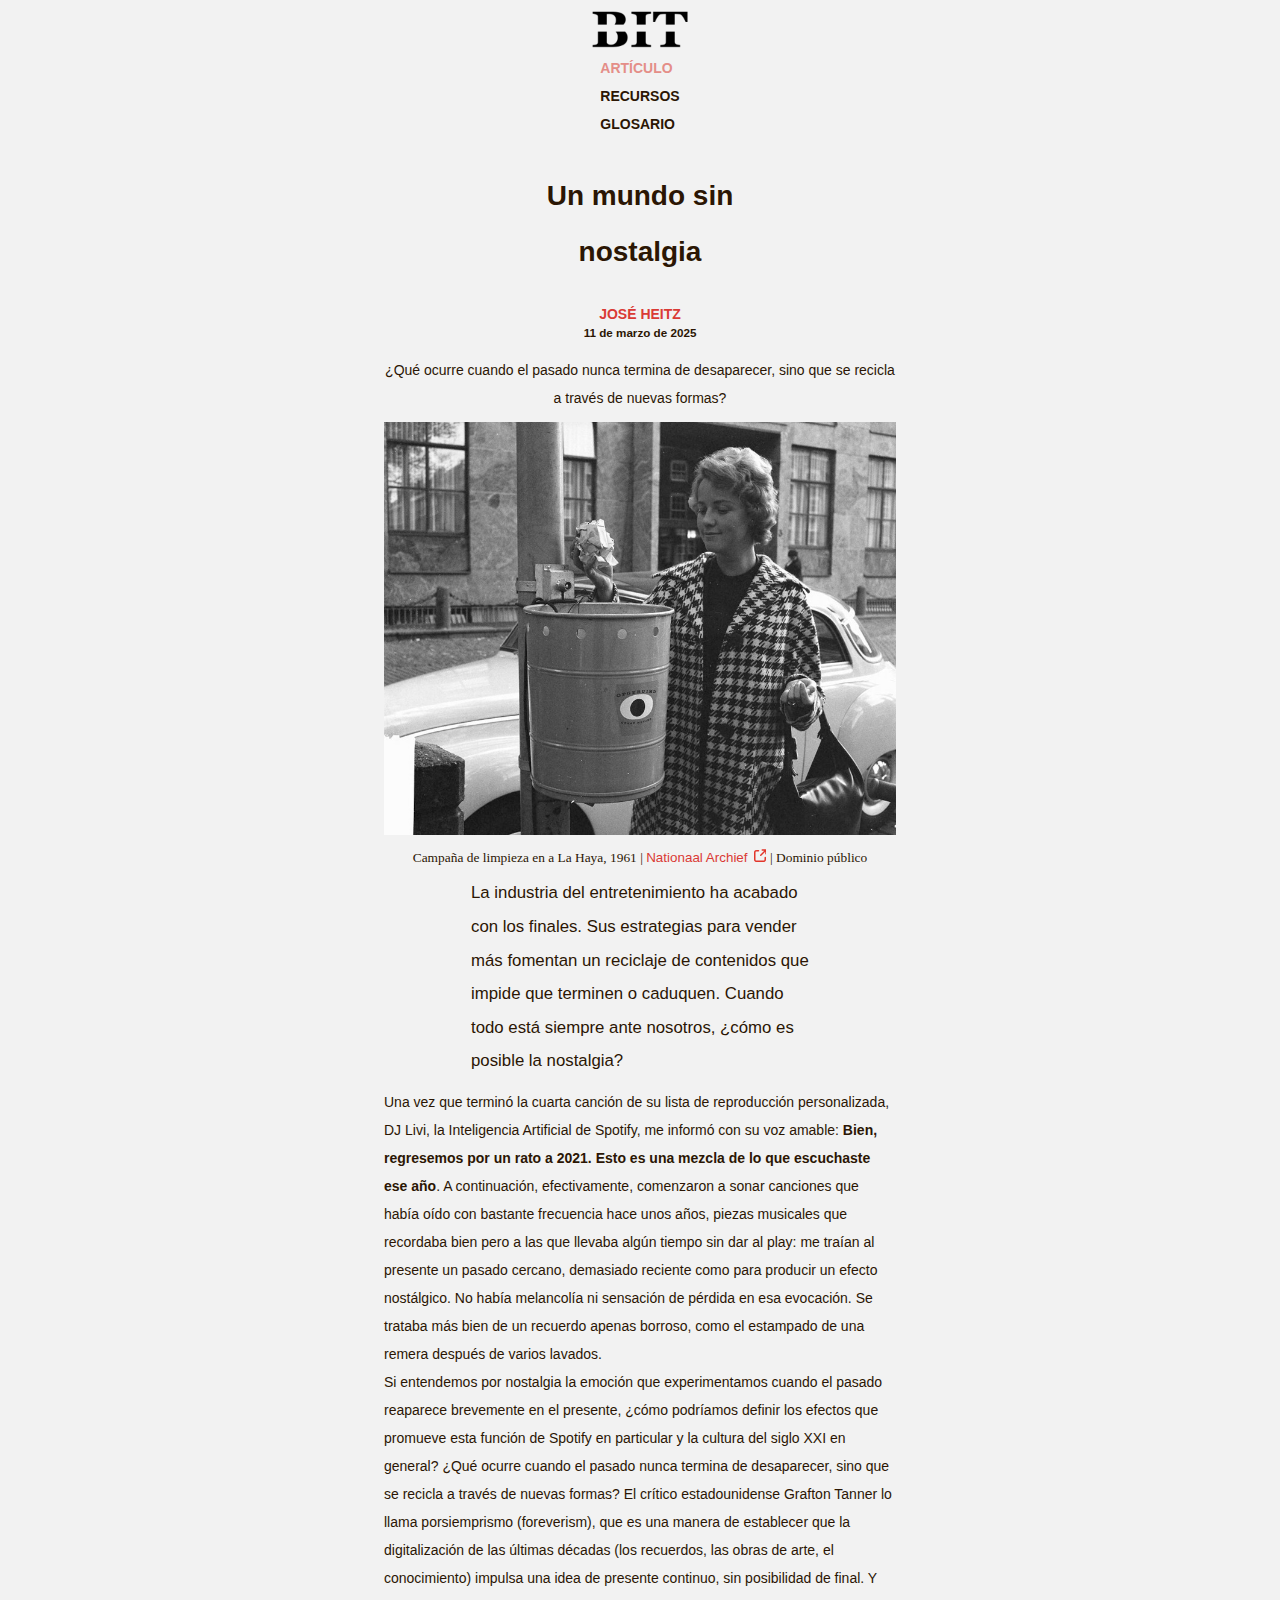
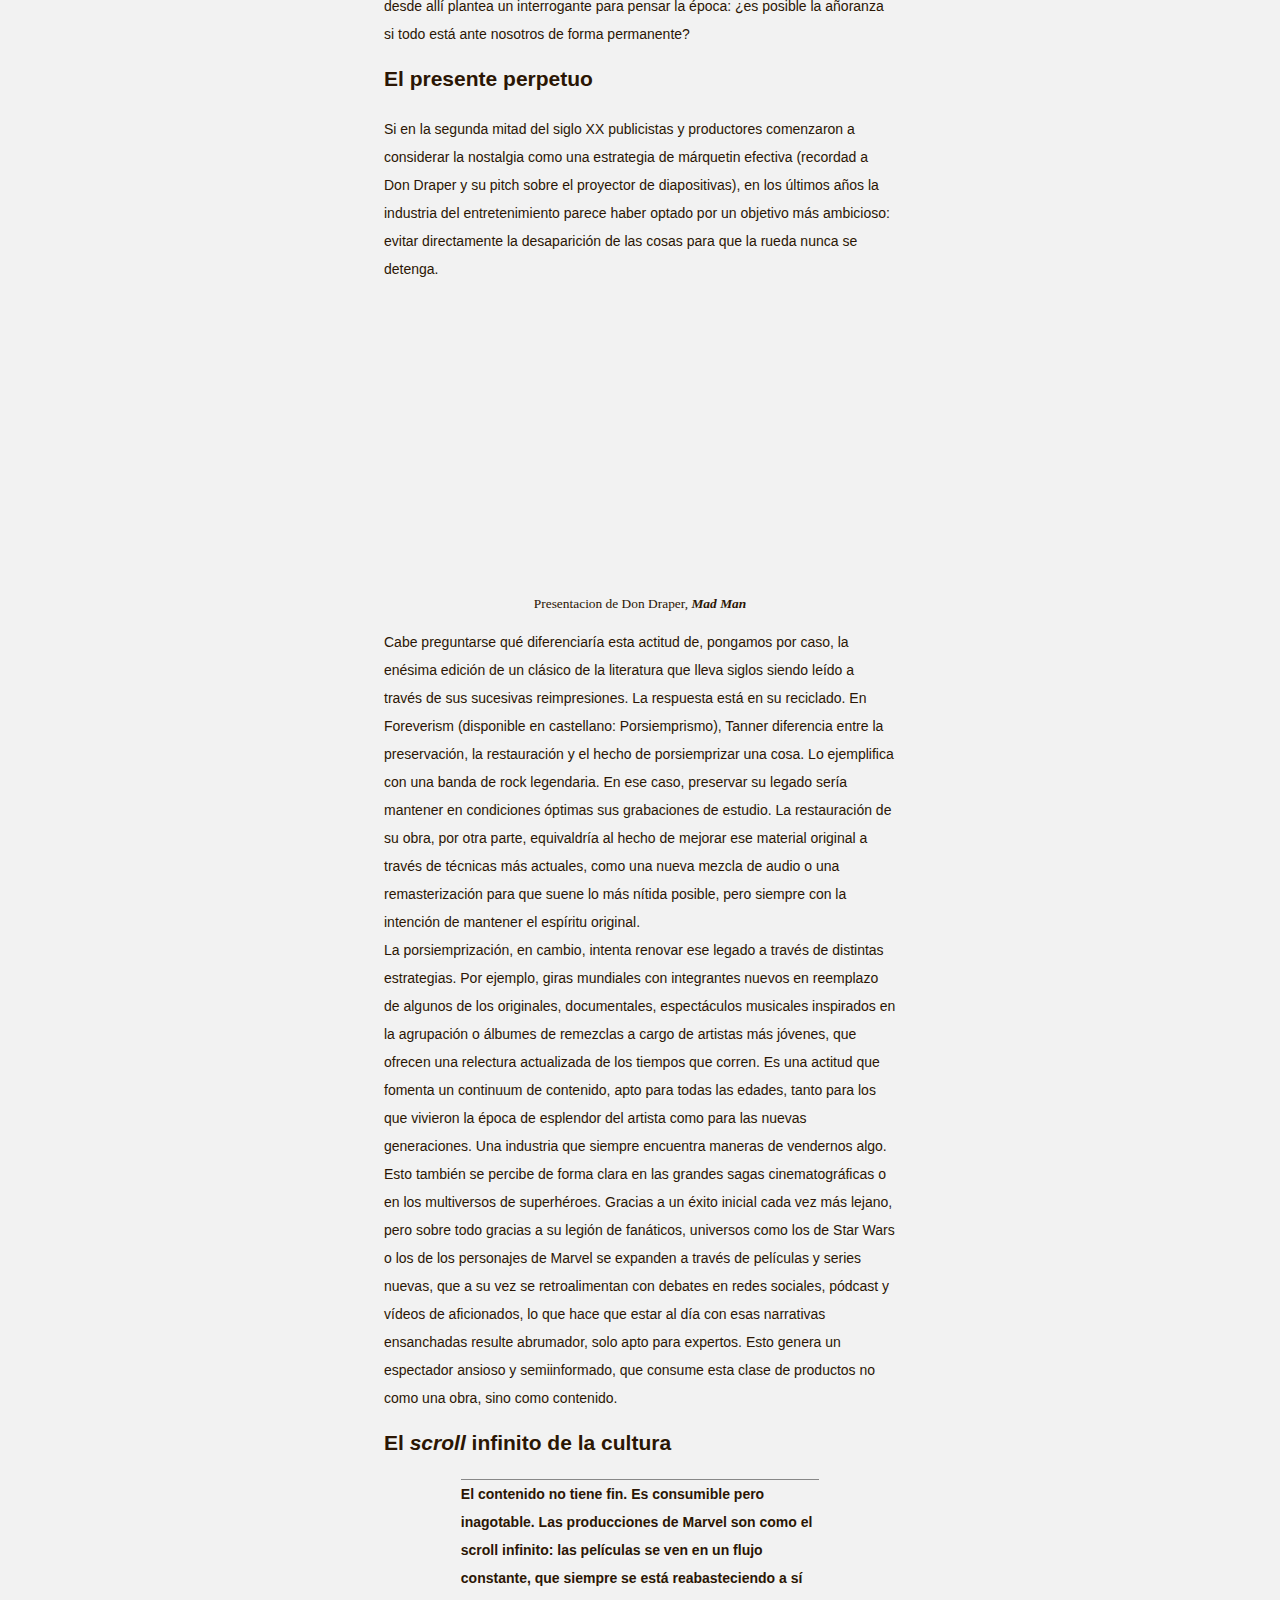
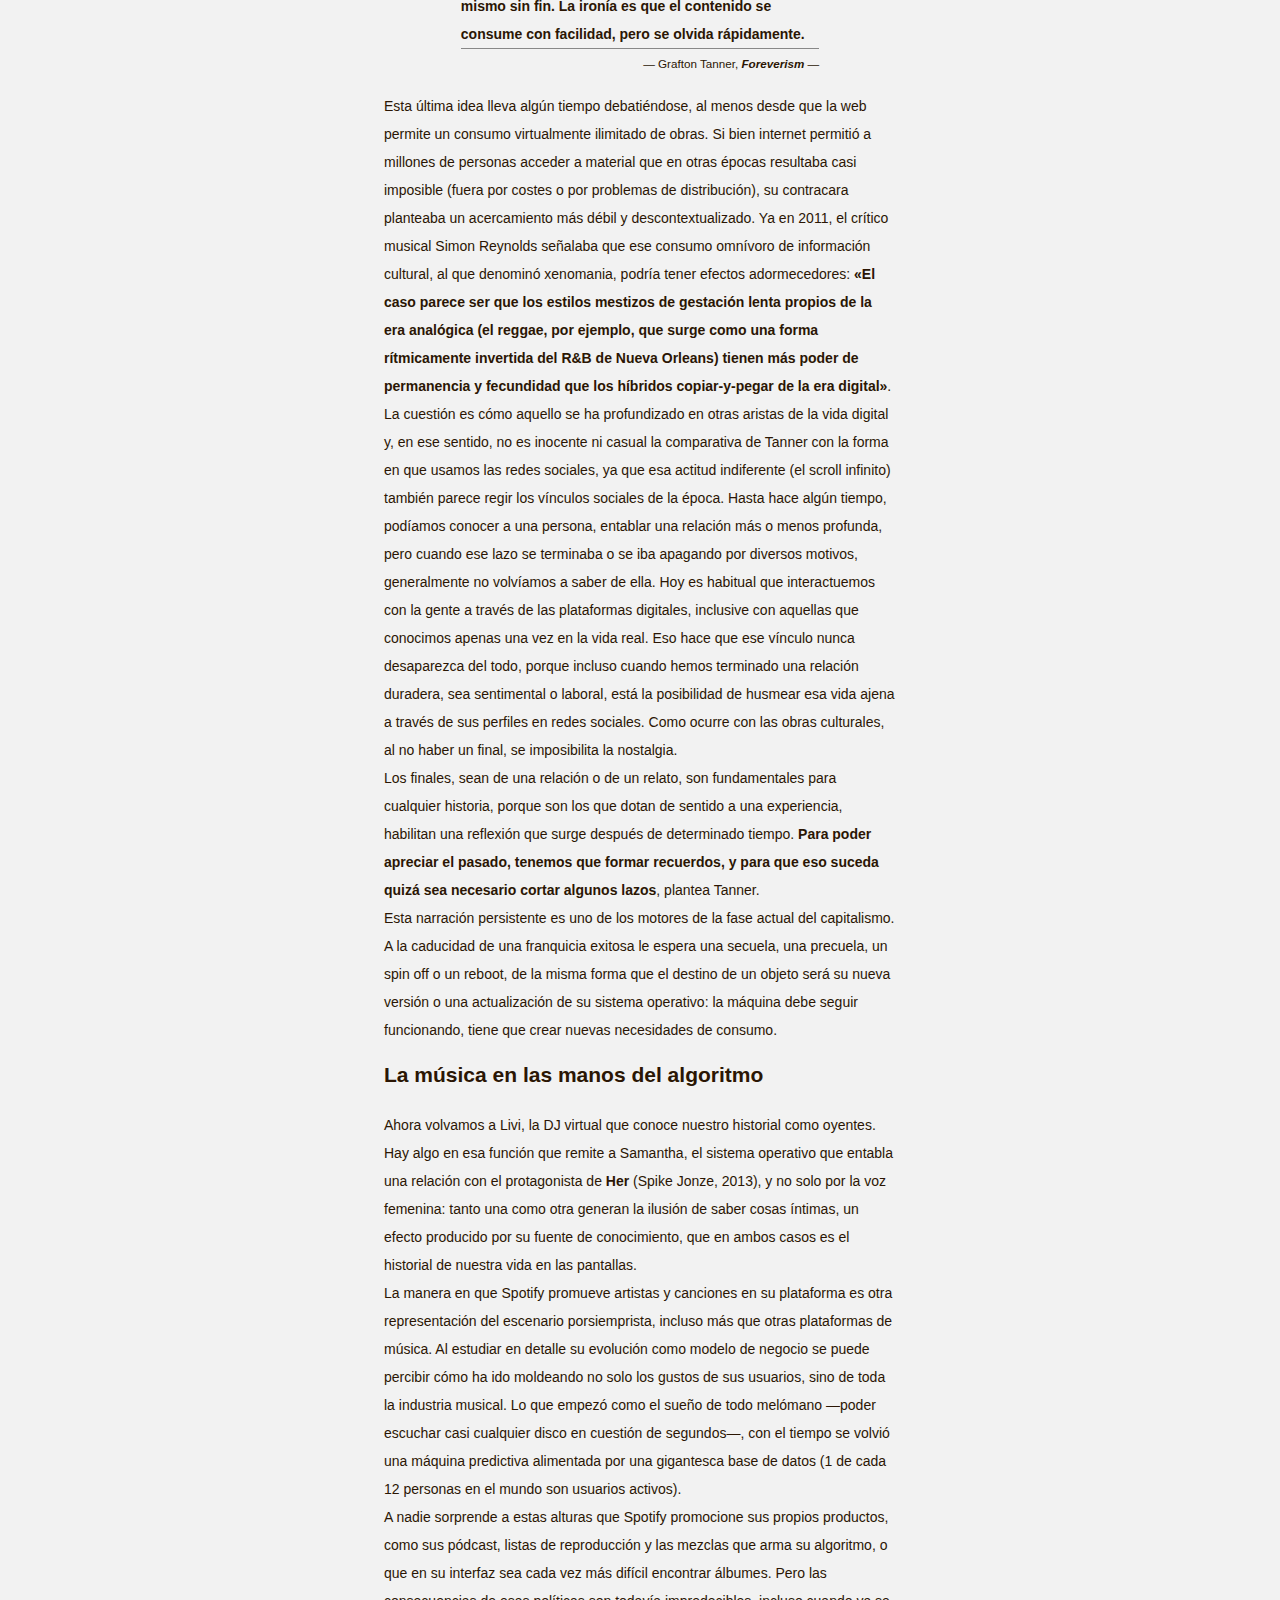
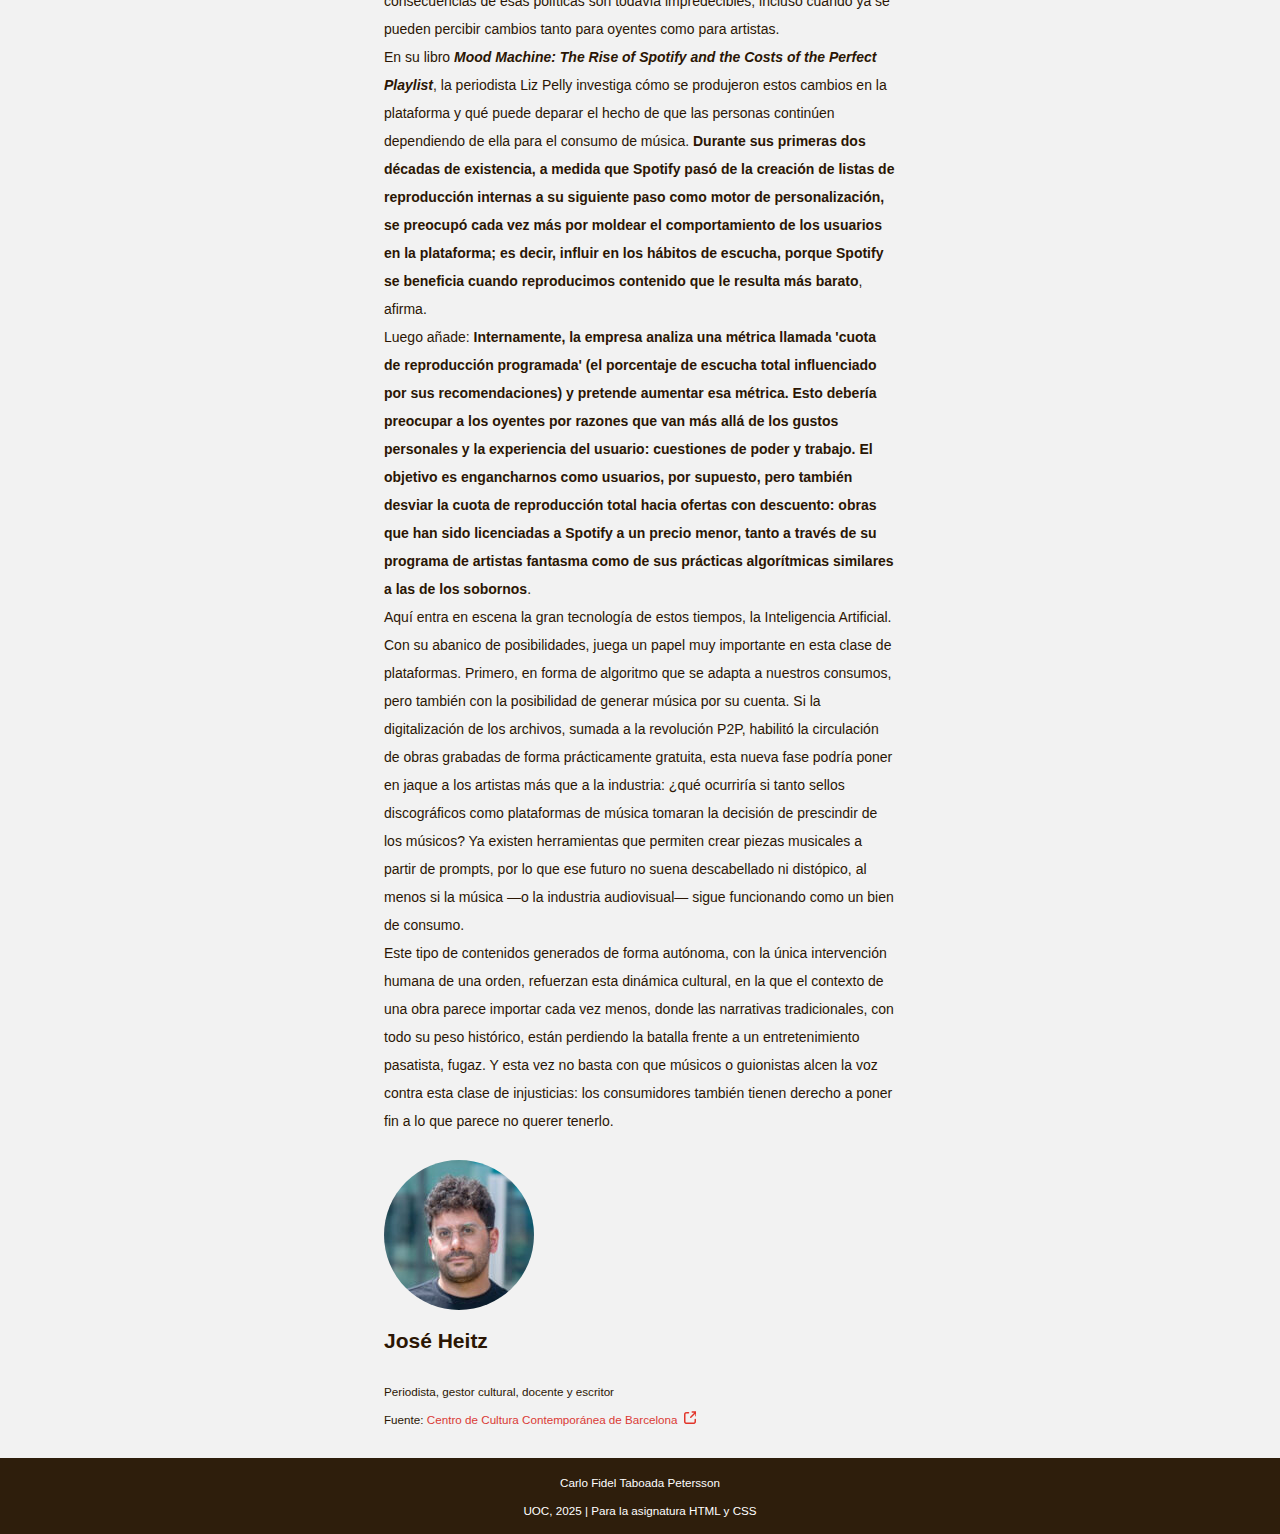
<file: index.html>
<!DOCTYPE html>
<html lang="es">
  <head>
    <meta charset="UTF-8" >
    <meta name="viewport" content="width=device-width, initial-scale=1.0" >
    <meta name="author" content="Carlo Fidel Taboada Petersson" >
    <meta
      name="description"
      content="Artículo sobre nostalgia y porsiemprismo en la era digital. Análisis de cómo la industria del entretenimiento recicla contenidos."
    >
    <link rel="icon" type="image/x-icon" href="./img/favicon.png" >
    <link rel="stylesheet" href="./css/styles.css" >
    <title>BIT Artículo</title>
  </head>

  <body>
    <header class="header-global">
      <nav aria-label="Navegación principal">
        <img
          src="./img/bit-logo.svg"
          alt="inicio-logo"
          id="bit-logo"
          class="image--logo"
        >
        <ul class="sin_viñetas">
          <li tabindex="0">
            <a
              class="current_page no_decoration"
              href="./index.html"
              title="Ir a Artículo"
              ><strong>ARTÍCULO</strong></a
            >
          </li>
          <li tabindex="1">
            <a
              class="no_decoration"
              href="./recursos.html"
              title="Ir a Recursos"
              ><strong>RECURSOS</strong></a
            >
          </li>
          <li tabindex="3">
            <a
              class="no_decoration"
              href="./glosario.html"
              title="Ir a Glosario"
              ><strong>GLOSARIO</strong></a
            >
          </li>
        </ul>
      </nav>
    </header>
    <main
      id="main-content"
      aria-label="Contenido principal del artículo"
    >
      <header class="header-articulo">
        <h1>Un mundo sin nostalgia</h1>
        <div id="div-author">
          <p class="anchor_red">
            <strong
              ><a
                class="anchor_red"
                title="Más sobre José Heitz"
                href="https://lab.cccb.org/es/un-mundo-sin-nostalgia/"
                target="_blank"
                rel="noopener noreferrer"
                aria-label="José Heitz - Más información (se abre en nueva pestaña)"
                >JOSÉ HEITZ</a
              ></strong
            >
          </p>
          <p id="fecha">
            <small> <strong>11 de marzo de 2025</strong></small>
          </p>
        </div>
      </header>
      <div id="section-intro">
        <div class="div-subtitle-header">
          <p>
            ¿Qué ocurre cuando el pasado nunca termina de desaparecer, sino que
            se recicla a través de nuevas formas?
          </p>
        </div>
        <div class="img-container">
          <img
            src="./img/nostalgia.jpg"
            alt="img-nostalgia"
            class="img-nostalgia"
          >
        </div>
        <div class="piefoto">
          <small>
            Campaña de limpieza en a La Haya, 1961 |
            <a
              class="anchor_red"
              title="ir a National Archief"
              href="https://www.nationaalarchief.nl/onderzoeken/fotocollectie/a9e473b4-d0b4-102d-bcf8-003048976d84"
              target="_blank"
              rel="noopener noreferrer"
              aria-label="Nationaal Archief - Fuente de la imagen (se abre en nueva pestaña)"
            >
              Nationaal Archief
              <img src="./img/external-link.svg" alt="icono-external-link" >
            </a>
            | Dominio público
          </small>
        </div>
      </div>
      <section id="section-desarrollo" aria-label="desarrollo-titulo">
        <div class="div-subtitle" id="div-subtitle">
          <p>
            La industria del entretenimiento ha acabado con los finales. Sus
            estrategias para vender más fomentan un reciclaje de contenidos que
            impide que terminen o caduquen. Cuando todo está siempre ante
            nosotros, ¿cómo es posible la nostalgia?
          </p>
        </div>
        <p>
          Una vez que terminó la cuarta canción de su lista de reproducción
          personalizada, DJ Livi, la Inteligencia Artificial de Spotify, me
          informó con su voz amable:
          <strong
            >Bien, regresemos por un rato a 2021. Esto es una mezcla de lo que
            escuchaste ese año</strong
          >. A continuación, efectivamente, comenzaron a sonar canciones que
          había oído con bastante frecuencia hace unos años, piezas musicales
          que recordaba bien pero a las que llevaba algún tiempo sin dar al
          play: me traían al presente un pasado cercano, demasiado reciente como
          para producir un efecto nostálgico. No había melancolía ni sensación
          de pérdida en esa evocación. Se trataba más bien de un recuerdo apenas
          borroso, como el estampado de una remera después de varios lavados.
        </p>
        <p>
          Si entendemos por nostalgia la emoción que experimentamos cuando el
          pasado reaparece brevemente en el presente, ¿cómo podríamos definir
          los efectos que promueve esta función de Spotify en particular y la
          cultura del siglo XXI en general? ¿Qué ocurre cuando el pasado nunca
          termina de desaparecer, sino que se recicla a través de nuevas formas?
          El crítico estadounidense Grafton Tanner lo llama porsiemprismo
          (foreverism), que es una manera de establecer que la digitalización de
          las últimas décadas (los recuerdos, las obras de arte, el
          conocimiento) impulsa una idea de presente continuo, sin posibilidad
          de final. Y desde allí plantea un interrogante para pensar la época:
          ¿es posible la añoranza si todo está ante nosotros de forma
          permanente?
        </p>
      </section>
      <section id="section-elpresente">
        <h2>El presente perpetuo</h2>
        <p>
          Si en la segunda mitad del siglo XX publicistas y productores
          comenzaron a considerar la nostalgia como una estrategia de márquetin
          efectiva (recordad a Don Draper y su pitch sobre el proyector de
          diapositivas), en los últimos años la industria del entretenimiento
          parece haber optado por un objetivo más ambicioso: evitar directamente
          la desaparición de las cosas para que la rueda nunca se detenga.
        </p>
        <div class="video-container">
          <iframe
            src="https://www.youtube.com/embed/rq3n2sJ43Hg?si=7UIw3KxgTmnH7GQt"
            title="Vídeo: The Carousel (Mad Men) - Don Draper's pitch sobre nostalgia en publicidad"
            allow="accelerometer; autoplay; clipboard-write; encrypted-media; gyroscope; picture-in-picture; web-share"
            referrerpolicy="strict-origin-when-cross-origin"
            allowfullscreen
            aria-label="Vídeo de YouTube sobre nostalgia en publicidad de Mad Men"
          >
          </iframe>
        </div>
        <div class="piefoto" id="piefoto_video">
          <small>
            Presentacion de Don Draper, <em><strong>Mad Man</strong></em>
          </small>
        </div>

        <p>
          Cabe preguntarse qué diferenciaría esta actitud de, pongamos por caso,
          la enésima edición de un clásico de la literatura que lleva siglos
          siendo leído a través de sus sucesivas reimpresiones. La respuesta
          está en su reciclado. En Foreverism (disponible en castellano:
          Porsiemprismo), Tanner diferencia entre la preservación, la
          restauración y el hecho de porsiemprizar una cosa. Lo ejemplifica con
          una banda de rock legendaria. En ese caso, preservar su legado sería
          mantener en condiciones óptimas sus grabaciones de estudio. La
          restauración de su obra, por otra parte, equivaldría al hecho de
          mejorar ese material original a través de técnicas más actuales, como
          una nueva mezcla de audio o una remasterización para que suene lo más
          nítida posible, pero siempre con la intención de mantener el espíritu
          original.
        </p>
        <p>
          La porsiemprización, en cambio, intenta renovar ese legado a través de
          distintas estrategias. Por ejemplo, giras mundiales con integrantes
          nuevos en reemplazo de algunos de los originales, documentales,
          espectáculos musicales inspirados en la agrupación o álbumes de
          remezclas a cargo de artistas más jóvenes, que ofrecen una relectura
          actualizada de los tiempos que corren. Es una actitud que fomenta un
          continuum de contenido, apto para todas las edades, tanto para los que
          vivieron la época de esplendor del artista como para las nuevas
          generaciones. Una industria que siempre encuentra maneras de vendernos
          algo.
        </p>
        <p>
          Esto también se percibe de forma clara en las grandes sagas
          cinematográficas o en los multiversos de superhéroes. Gracias a un
          éxito inicial cada vez más lejano, pero sobre todo gracias a su legión
          de fanáticos, universos como los de Star Wars o los de los personajes
          de Marvel se expanden a través de películas y series nuevas, que a su
          vez se retroalimentan con debates en redes sociales, pódcast y vídeos
          de aficionados, lo que hace que estar al día con esas narrativas
          ensanchadas resulte abrumador, solo apto para expertos. Esto genera un
          espectador ansioso y semiinformado, que consume esta clase de
          productos no como una obra, sino como contenido.
        </p>
      </section>
      <section id="section-elscrollinfinto">
        <h2>El <i>scroll</i> infinito de la cultura</h2>
        <div class="div-cita-container">
          <div class="div-cita">
            <hr >
            <div id="div-texto-cita">
              <p>
                <strong>
                  El contenido no tiene fin. Es consumible pero inagotable. Las
                  producciones de Marvel son como el scroll infinito: las
                  películas se ven en un flujo constante, que siempre se está
                  reabasteciendo a sí mismo sin fin. La ironía es que el
                  contenido se consume con facilidad, pero se olvida
                  rápidamente.
                </strong>
              </p>
            </div>
            <hr >
            <div id="div-author-cita">
              <p>
                <small
                  >&mdash; Grafton Tanner,
                  <strong><i>Foreverism </i></strong>&mdash;</small
                >
              </p>
            </div>
          </div>
        </div>
        <p>
          Esta última idea lleva algún tiempo debatiéndose, al menos desde que
          la web permite un consumo virtualmente ilimitado de obras. Si bien
          internet permitió a millones de personas acceder a material que en
          otras épocas resultaba casi imposible (fuera por costes o por
          problemas de distribución), su contracara planteaba un acercamiento
          más débil y descontextualizado. Ya en 2011, el crítico musical Simon
          Reynolds señalaba que ese consumo omnívoro de información cultural, al
          que denominó xenomania, podría tener efectos adormecedores:
          <strong
            >&laquo;El caso parece ser que los estilos mestizos de gestación
            lenta propios de la era analógica (el reggae, por ejemplo, que surge
            como una forma rítmicamente invertida del R&B de Nueva Orleans)
            tienen más poder de permanencia y fecundidad que los híbridos
            copiar-y-pegar de la era digital&raquo;</strong
          >.
        </p>
        <p>
          La cuestión es cómo aquello se ha profundizado en otras aristas de la
          vida digital y, en ese sentido, no es inocente ni casual la
          comparativa de Tanner con la forma en que usamos las redes sociales,
          ya que esa actitud indiferente (el scroll infinito) también parece
          regir los vínculos sociales de la época. Hasta hace algún tiempo,
          podíamos conocer a una persona, entablar una relación más o menos
          profunda, pero cuando ese lazo se terminaba o se iba apagando por
          diversos motivos, generalmente no volvíamos a saber de ella. Hoy es
          habitual que interactuemos con la gente a través de las plataformas
          digitales, inclusive con aquellas que conocimos apenas una vez en la
          vida real. Eso hace que ese vínculo nunca desaparezca del todo, porque
          incluso cuando hemos terminado una relación duradera, sea sentimental
          o laboral, está la posibilidad de husmear esa vida ajena a través de
          sus perfiles en redes sociales. Como ocurre con las obras culturales,
          al no haber un final, se imposibilita la nostalgia.
        </p>
        <p>
          Los finales, sean de una relación o de un relato, son fundamentales
          para cualquier historia, porque son los que dotan de sentido a una
          experiencia, habilitan una reflexión que surge después de determinado
          tiempo.
          <strong
            >Para poder apreciar el pasado, tenemos que formar recuerdos, y para
            que eso suceda quizá sea necesario cortar algunos lazos</strong
          >, plantea Tanner.
        </p>
        <p>
          Esta narración persistente es uno de los motores de la fase actual del
          capitalismo. A la caducidad de una franquicia exitosa le espera una
          secuela, una precuela, un spin off o un reboot, de la misma forma que
          el destino de un objeto será su nueva versión o una actualización de
          su sistema operativo: la máquina debe seguir funcionando, tiene que
          crear nuevas necesidades de consumo.
        </p>
      </section>
      <section id="section-enmanosdelAlgoritmo">
        <h2>La música en las manos del algoritmo</h2>
        <p>
          Ahora volvamos a Livi, la DJ virtual que conoce nuestro historial como
          oyentes. Hay algo en esa función que remite a Samantha, el sistema
          operativo que entabla una relación con el protagonista de
          <strong>Her</strong> (Spike Jonze, 2013), y no solo por la voz
          femenina: tanto una como otra generan la ilusión de saber cosas
          íntimas, un efecto producido por su fuente de conocimiento, que en
          ambos casos es el historial de nuestra vida en las pantallas.
        </p>
        <p>
          La manera en que Spotify promueve artistas y canciones en su
          plataforma es otra representación del escenario porsiemprista, incluso
          más que otras plataformas de música. Al estudiar en detalle su
          evolución como modelo de negocio se puede percibir cómo ha ido
          moldeando no solo los gustos de sus usuarios, sino de toda la
          industria musical. Lo que empezó como el sueño de todo melómano —poder
          escuchar casi cualquier disco en cuestión de segundos—, con el tiempo
          se volvió una máquina predictiva alimentada por una gigantesca base de
          datos (1 de cada 12 personas en el mundo son usuarios activos).
        </p>
        <p>
          A nadie sorprende a estas alturas que Spotify promocione sus propios
          productos, como sus pódcast, listas de reproducción y las mezclas que
          arma su algoritmo, o que en su interfaz sea cada vez más difícil
          encontrar álbumes. Pero las consecuencias de esas políticas son
          todavía impredecibles, incluso cuando ya se pueden percibir cambios
          tanto para oyentes como para artistas.
        </p>
        <p>
          En su libro
          <strong
            ><em
              >Mood Machine: The Rise of Spotify and the Costs of the Perfect
              Playlist</em
            ></strong
          >, la periodista Liz Pelly investiga cómo se produjeron estos cambios
          en la plataforma y qué puede deparar el hecho de que las personas
          continúen dependiendo de ella para el consumo de música.
          <strong
            >Durante sus primeras dos décadas de existencia, a medida que
            Spotify pasó de la creación de listas de reproducción internas a su
            siguiente paso como motor de personalización, se preocupó cada vez
            más por moldear el comportamiento de los usuarios en la plataforma;
            es decir, influir en los hábitos de escucha, porque Spotify se
            beneficia cuando reproducimos contenido que le resulta más
            barato</strong
          >, afirma.
        </p>
        <p>
          Luego añade:
          <strong
            >Internamente, la empresa analiza una métrica llamada 'cuota de
            reproducción programada' (el porcentaje de escucha total
            influenciado por sus recomendaciones) y pretende aumentar esa
            métrica. Esto debería preocupar a los oyentes por razones que van
            más allá de los gustos personales y la experiencia del usuario:
            cuestiones de poder y trabajo. El objetivo es engancharnos como
            usuarios, por supuesto, pero también desviar la cuota de
            reproducción total hacia ofertas con descuento: obras que han sido
            licenciadas a Spotify a un precio menor, tanto a través de su
            programa de artistas fantasma como de sus prácticas algorítmicas
            similares a las de los sobornos</strong
          >.
        </p>
        <p>
          Aquí entra en escena la gran tecnología de estos tiempos, la
          Inteligencia Artificial. Con su abanico de posibilidades, juega un
          papel muy importante en esta clase de plataformas. Primero, en forma
          de algoritmo que se adapta a nuestros consumos, pero también con la
          posibilidad de generar música por su cuenta. Si la digitalización de
          los archivos, sumada a la revolución P2P, habilitó la circulación de
          obras grabadas de forma prácticamente gratuita, esta nueva fase podría
          poner en jaque a los artistas más que a la industria: ¿qué ocurriría
          si tanto sellos discográficos como plataformas de música tomaran la
          decisión de prescindir de los músicos? Ya existen herramientas que
          permiten crear piezas musicales a partir de prompts, por lo que ese
          futuro no suena descabellado ni distópico, al menos si la música —o la
          industria audiovisual— sigue funcionando como un bien de consumo.
        </p>
        <p>
          Este tipo de contenidos generados de forma autónoma, con la única
          intervención humana de una orden, refuerzan esta dinámica cultural, en
          la que el contexto de una obra parece importar cada vez menos, donde
          las narrativas tradicionales, con todo su peso histórico, están
          perdiendo la batalla frente a un entretenimiento pasatista, fugaz. Y
          esta vez no basta con que músicos o guionistas alcen la voz contra
          esta clase de injusticias: los consumidores también tienen derecho a
          poner fin a lo que parece no querer tenerlo.
        </p>
      </section>
      <section class="section-author" id="section-author-data">
        <div id="div-author-images">
          <img
            class="img_author"
            src="./img/jose-heinz.jpg"
            alt="foto-jose-heinz"
          >
        </div>
        <div id="div-author-text">
          <h2>José Heitz</h2>
          <p><small>Periodista, gestor cultural, docente y escritor</small></p>
          <p>
            <small
              >Fuente:
              <a
                class="anchor_red"
                title="Ir a Centro de Cultura Contemporánea de Barcelona"
                href="https://lab.cccb.org/es/un-mundo-sin-nostalgia/"
              >
                Centro de Cultura Contemporánea de Barcelona
                <img src="./img/external-link.svg" alt="imagen_autor" ></a
            ></small>
          </p>
        </div>
      </section>
    </main>
    <footer>
      <div id="div-footer">
        <p><small> Carlo Fidel Taboada Petersson </small></p>
        <p><small> UOC, 2025 | Para la asignatura HTML y CSS </small></p>
      </div>
    </footer>
    <script src="./js/gsap.min.js"></script>
    <script type="module" src="./js/animation.js"></script>
  </body>
</html>
</file>
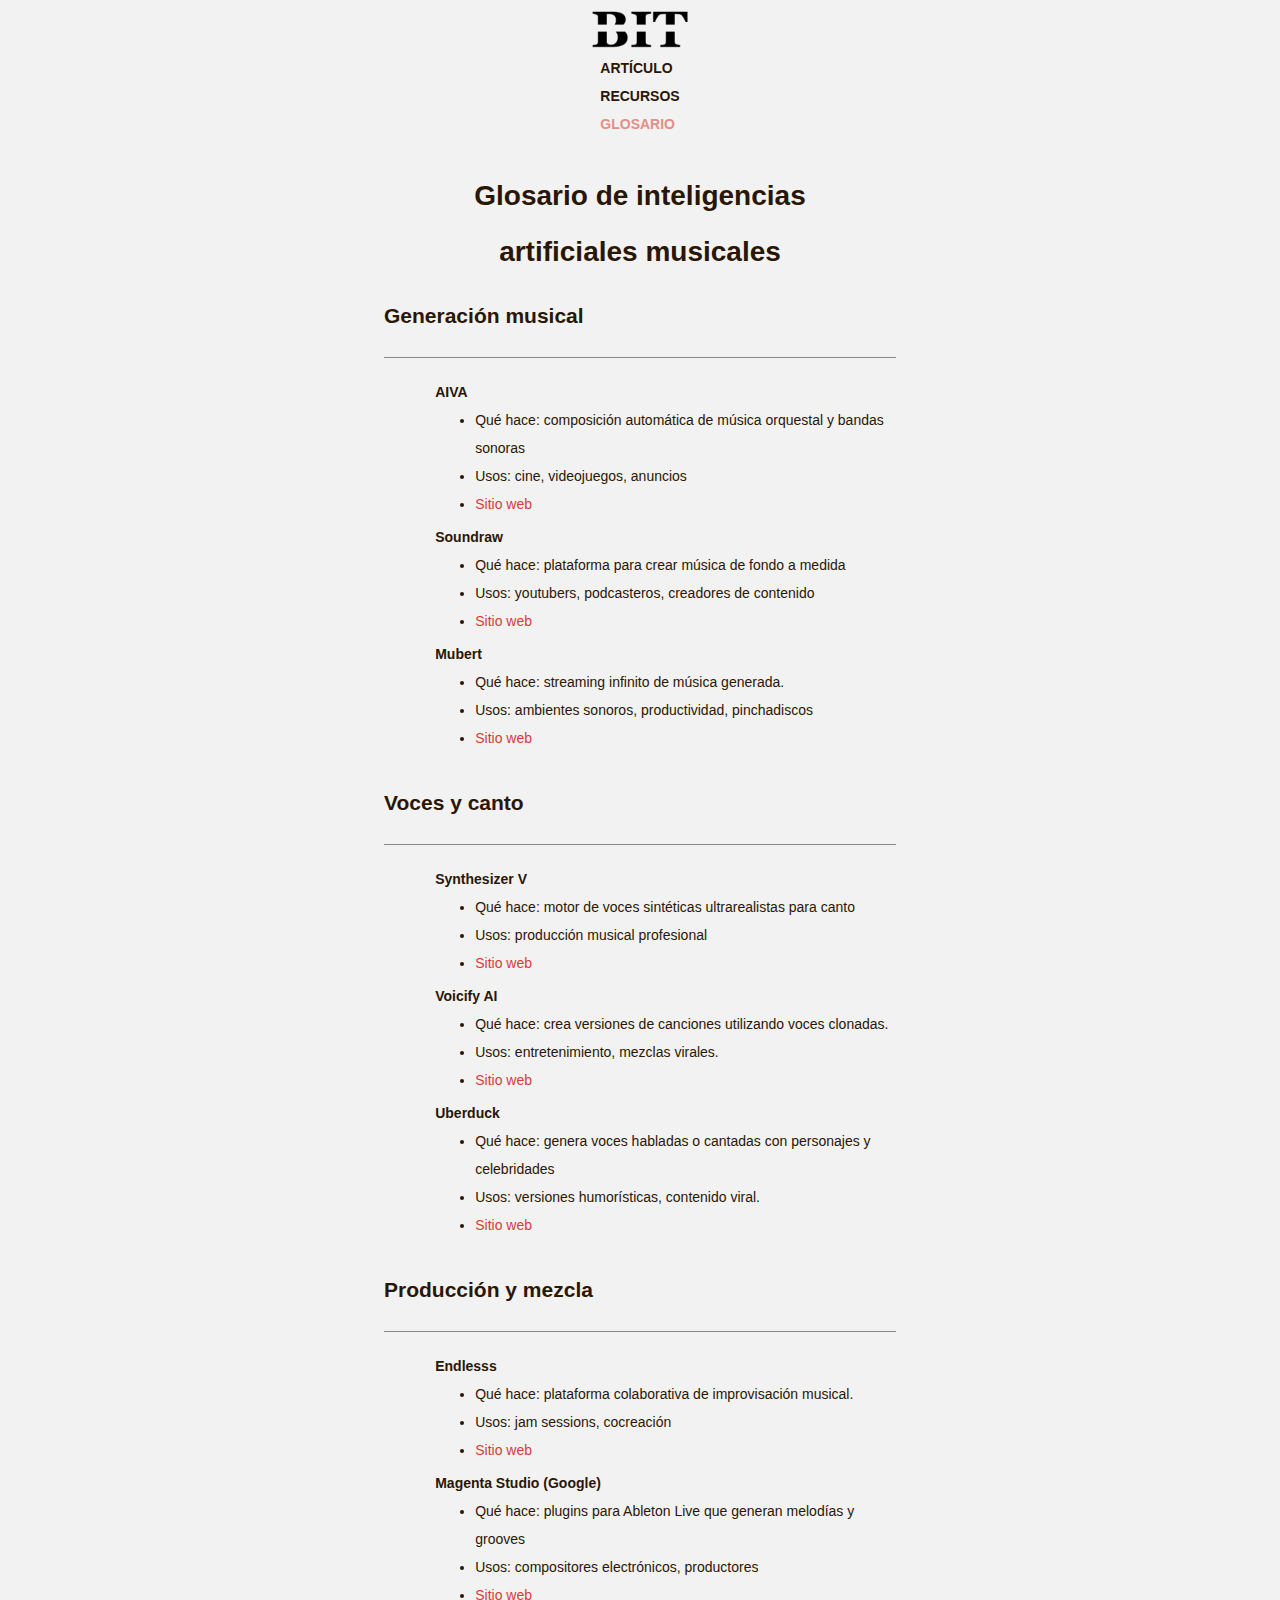
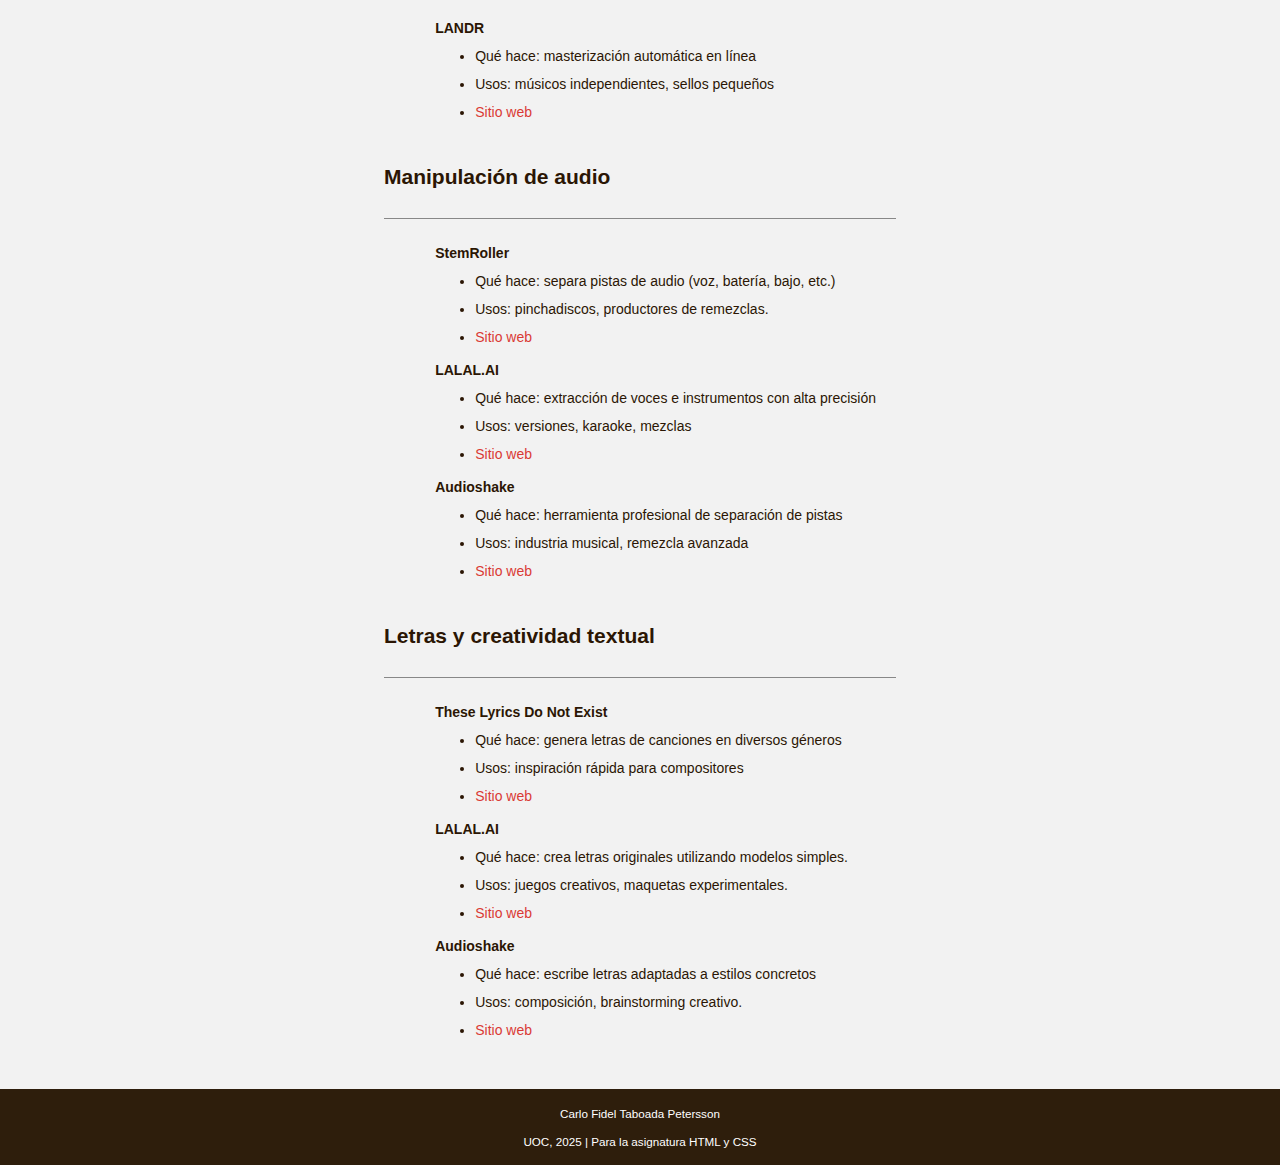
<file: glosario.html>
<!DOCTYPE html>
<html lang="es">
  <head>
    <meta charset="UTF-8" >
    <meta name="viewport" content="width=device-width, initial-scale=1.0">
    <meta name="author" content="Carlo Fidel Taboada Petersson">
    <meta
      name="description"
      content="Glosario de inteligencias artificiales musicales: AIVA, Soundraw, Mubert y otras herramientas de composición y producción musical automatizada"
    >
    <link rel="icon" type="image/x-icon" href="./img/favicon.png">
    <link rel="stylesheet" href="./css/styles.css">
    <title>BIT Glosario</title>
  </head>

  <body>
    <header class="header-global">
      <nav aria-label="Navegación principal">
        <img
          src="./img/bit-logo.svg"
          alt="inicio-logo"
          id="bit-logo"
          class="image--logo"
        >
        <ul class="sin_viñetas">
          <li>
            <a class="no_decoration" href="./index.html" title="Ir a Artículo"
              ><strong>ARTÍCULO</strong></a
            >
          </li>
          <li>
            <a
              class="no_decoration"
              href="./recursos.html"
              title="Ir a Recursos"
              ><strong>RECURSOS</strong></a
            >
          </li>
          <li>
            <a
              class="current_page no_decoration"
              href="./glosario.html"
              title="Ir a Glosario"
              ><strong>GLOSARIO</strong></a
            >
          </li>
        </ul>
      </nav>
    </header>
    <main id="main-content" aria-label="Contenido principal del glosario">
      <header class="header-articulo">
        <h1>Glosario de inteligencias artificiales musicales</h1>
      </header>
      <section class="section_glosario" aria-label="generacion-musical">
        <h2 id="generacion-musical">Generación musical</h2>
        <hr >
        <div class="glosario_item">
          <ul>
            <li id="aiva" class="sin_viñetas">
              <strong>AIVA</strong>
              <ul>
                <li>
                  Qué hace: composición automática de música orquestal y bandas
                  sonoras
                </li>
                <li>Usos: cine, videojuegos, anuncios</li>
                <li>
                  <a class="anchor_red" href="https://www.aiva.ai/"
                    >Sitio web</a
                  >
                </li>
              </ul>
            </li>
            <li id="soundraw" class="sin_viñetas">
              <strong>Soundraw</strong>
              <ul>
                <li>
                  Qué hace: plataforma para crear música de fondo a medida
                </li>
                <li>Usos: youtubers, podcasteros, creadores de contenido</li>
                <li>
                  <a class="anchor_red" href="https://www.soundraw.io/"
                    >Sitio web</a
                  >
                </li>
              </ul>
            </li>
            <li id="mubert" class="sin_viñetas">
              <strong>Mubert</strong>
              <ul>
                <li>Qué hace: streaming infinito de música generada.</li>
                <li>Usos: ambientes sonoros, productividad, pinchadiscos</li>
                <li>
                  <a class="anchor_red" href="https://www.mubert.com/"
                    >Sitio web</a
                  >
                </li>
              </ul>
            </li>
          </ul>
        </div>
      </section>
      <section class="section_glosario">
        <h2>Voces y canto</h2>
        <hr >
        <div class="glosario_item">
          <ul>
            <li id="synthesizerv" class="sin_viñetas">
              <strong>Synthesizer V</strong>
              <ul>
                <li>
                  Qué hace: motor de voces sintéticas ultrarealistas para canto
                </li>
                <li>Usos: producción musical profesional</li>
                <li>
                  <a
                    class="anchor_red"
                    href="https://dreamtonics.com/synthesizerv"
                    >Sitio web</a
                  >
                </li>
              </ul>
            </li>
            <li id="voicifyai" class="sin_viñetas">
              <strong>Voicify AI</strong>
              <ul>
                <li>
                  Qué hace: crea versiones de canciones utilizando voces
                  clonadas.
                </li>
                <li>Usos: entretenimiento, mezclas virales.</li>
                <li>
                  <a class="anchor_red" href="https://www.jammable.com/"
                    >Sitio web</a
                  >
                </li>
              </ul>
            </li>
            <li id="uberduck" class="sin_viñetas">
              <strong>Uberduck</strong>
              <ul>
                <li>
                  Qué hace: genera voces habladas o cantadas con personajes y
                  celebridades
                </li>
                <li>Usos: versiones humorísticas, contenido viral.</li>
                <li>
                  <a class="anchor_red" href="https://uberduck.ai/"
                    >Sitio web</a
                  >
                </li>
              </ul>
            </li>
          </ul>
        </div>
      </section>
      <section class="section_glosario">
        <h2>Producción y mezcla</h2>
        <hr >
        <div class="glosario_item">
          <ul>
            <li id="endlesss" class="sin_viñetas">
              <strong>Endlesss</strong>
              <ul>
                <li>
                  Qué hace: plataforma colaborativa de improvisación musical.
                </li>
                <li>Usos: jam sessions, cocreación</li>
                <li>
                  <a class="anchor_red" href="https://endlesss.fm/"
                    >Sitio web</a
                  >
                </li>
              </ul>
            </li>
            <li id="magenta" class="sin_viñetas">
              <strong>Magenta Studio (Google)</strong>
              <ul>
                <li>
                  Qué hace: plugins para Ableton Live que generan melodías y
                  grooves
                </li>
                <li>Usos: compositores electrónicos, productores</li>
                <li>
                  <a
                    class="anchor_red"
                    href="https://magenta.tensorflow.org/studio"
                    >Sitio web</a
                  >
                </li>
              </ul>
            </li>
            <li id="landr" class="sin_viñetas">
              <strong>LANDR</strong>
              <ul>
                <li>Qué hace: masterización automática en línea</li>
                <li>Usos: músicos independientes, sellos pequeños</li>
                <li>
                  <a class="anchor_red" href="https://www.landr.com/"
                    >Sitio web</a
                  >
                </li>
              </ul>
            </li>
          </ul>
        </div>
      </section>
      <section class="section_glosario">
        <h2>Manipulación de audio</h2>
        <hr >
        <div class="glosario_item">
          <ul>
            <li id="stemroller" class="sin_viñetas">
              <strong>StemRoller</strong>
              <ul>
                <li>
                  Qué hace: separa pistas de audio (voz, batería, bajo, etc.)
                </li>
                <li>Usos: pinchadiscos, productores de remezclas.</li>
                <li>
                  <a class="anchor_red" href="https://stemroller.com/"
                    >Sitio web</a
                  >
                </li>
              </ul>
            </li>
            <li id="lalaai" class="sin_viñetas">
              <strong>LALAL.AI</strong>
              <ul>
                <li>
                  Qué hace: extracción de voces e instrumentos con alta
                  precisión
                </li>
                <li>Usos: versiones, karaoke, mezclas</li>
                <li>
                  <a class="anchor_red" href="https://www.lalal.ai/"
                    >Sitio web</a
                  >
                </li>
              </ul>
            </li>
            <li class="sin_viñetas">
              <strong>Audioshake</strong>
              <ul>
                <li>
                  Qué hace: herramienta profesional de separación de pistas
                </li>
                <li>Usos: industria musical, remezcla avanzada</li>
                <li>
                  <a class="anchor_red" href="https://www.audioshake.ai/"
                    >Sitio web</a
                  >
                </li>
              </ul>
            </li>
          </ul>
        </div>
      </section>
      <section class="section_glosario">
        <h2>Letras y creatividad textual</h2>
        <hr >
        <div class="glosario_item">
          <ul>
            <li id="these-lyrics-do-not-exist" class="sin_viñetas">
              <strong>These Lyrics Do Not Exist</strong>
              <ul>
                <li>
                  Qué hace: genera letras de canciones en diversos géneros
                </li>
                <li>Usos: inspiración rápida para compositores</li>
                <li>
                  <a
                    class="anchor_red"
                    href="https://theselyricsdonotexist.com/"
                    >Sitio web</a
                  >
                </li>
              </ul>
            </li>
            <li id="lalalai" class="sin_viñetas">
              <strong>LALAL.AI</strong>
              <ul>
                <li>
                  Qué hace: crea letras originales utilizando modelos simples.
                </li>
                <li>Usos: juegos creativos, maquetas experimentales.</li>
                <li>
                  <a class="anchor_red" href="https://boredhumans.com/lyrics"
                    >Sitio web</a
                  >
                </li>
              </ul>
            </li>
            <li class="sin_viñetas">
              <strong>Audioshake</strong>
              <ul>
                <li>Qué hace: escribe letras adaptadas a estilos concretos</li>
                <li>Usos: composición, brainstorming creativo.</li>
                <li>
                  <a class="anchor_red" href="https://openai.com/chatgpt"
                    >Sitio web</a
                  >
                </li>
              </ul>
            </li>
          </ul>
        </div>
      </section>
    </main>
    <footer>
      <div id="div-footer">
        <p><small> Carlo Fidel Taboada Petersson </small></p>
        <p><small> UOC, 2025 | Para la asignatura HTML y CSS </small></p>
      </div>
    </footer>
    <script src="./js/gsap.min.js"></script>
    <script type="module" src="./js/animation.js"></script>
  </body>
</html>
</file>
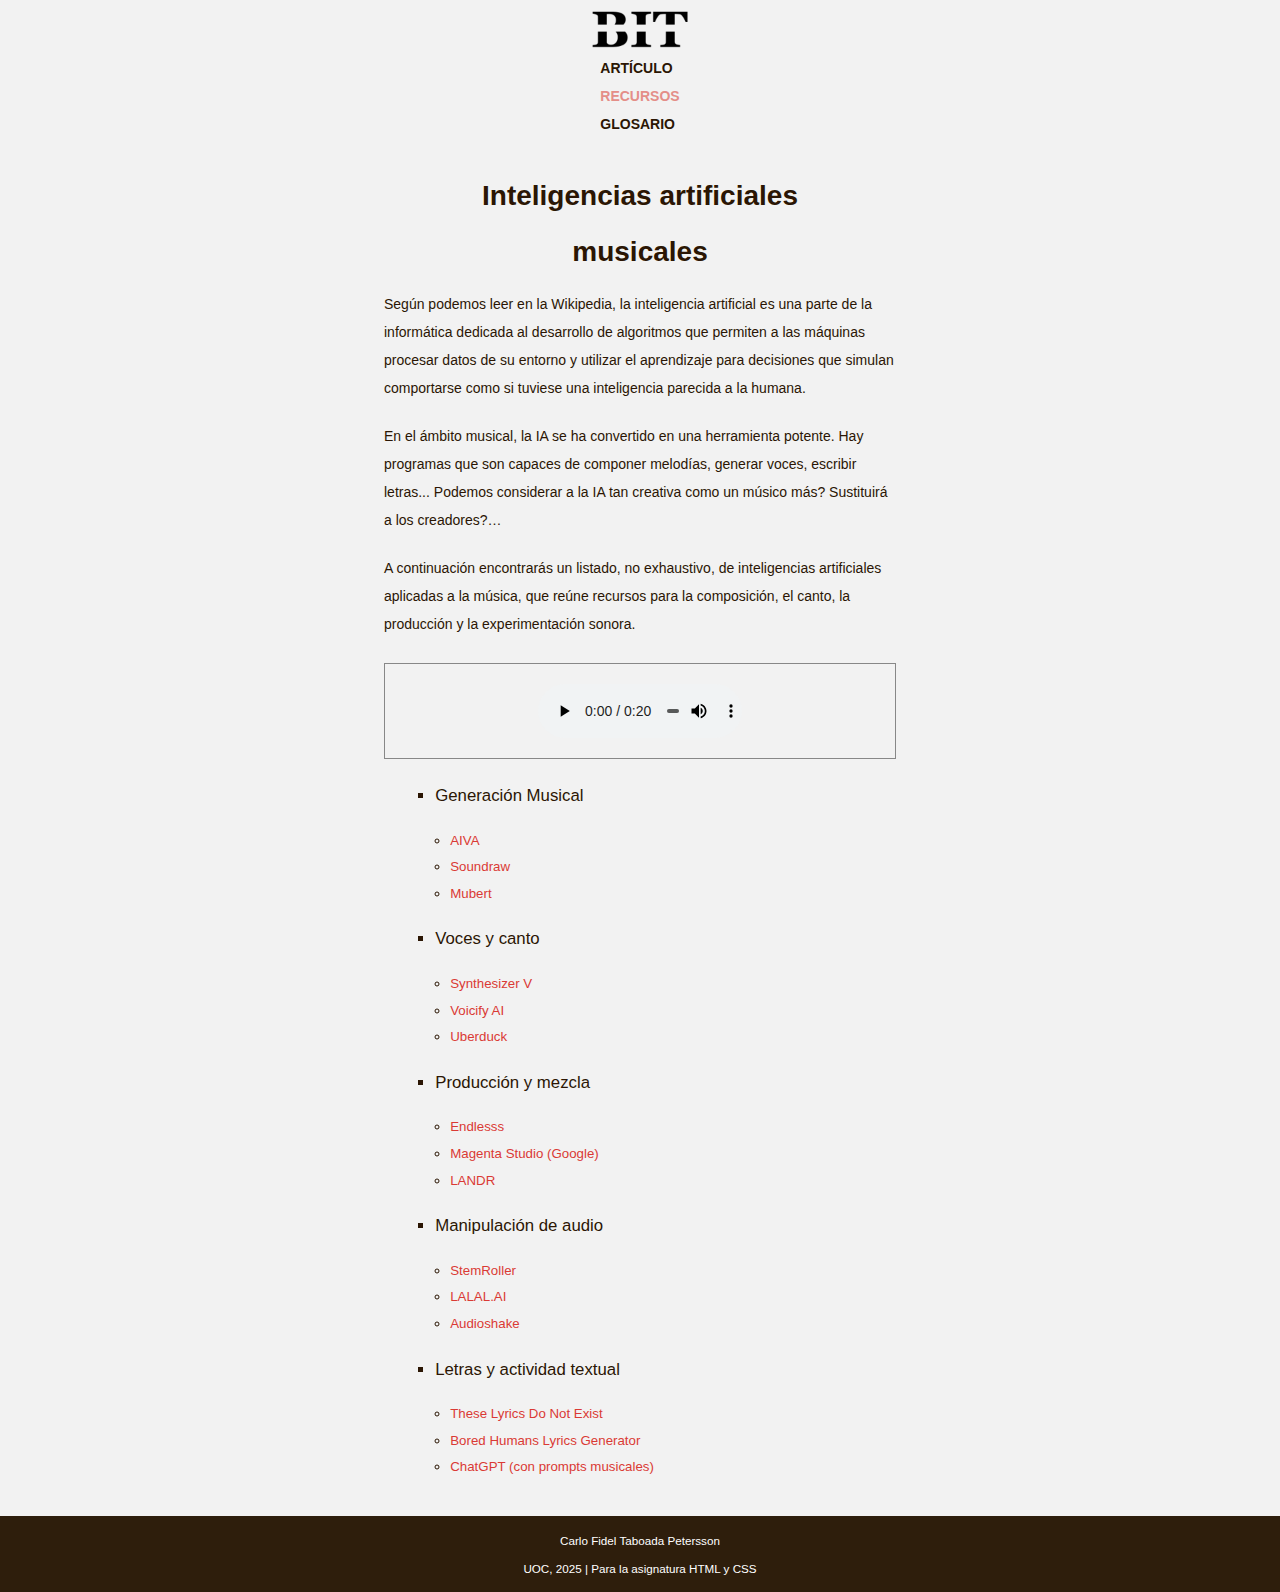
<file: recursos.html>
<!DOCTYPE html>
<html lang="es">
  <head>
    <meta charset="UTF-8">
    <meta name="viewport" content="width=device-width, initial-scale=1.0">
    <meta name="author" content="Carlo Fidel Taboada Petersson">
    <meta
      name="description"
      content="Recursos sobre inteligencias artificiales musicales: herramientas para composición y experimentación sonora.">
    <link rel="icon" type="image/x-icon" href="./img/favicon.png">
    <link rel="stylesheet" href="./css/styles.css">
    <title>BIT Recursos</title>
  </head>

  <body>
    <header class="header-global">
      <nav aria-label="Navegación principal">
        <img
          src="./img/bit-logo.svg"
          alt="inicio-logo"
          id="bit-logo"
          class="image--logo"
        >
        <ul class="sin_viñetas">
          <li>
            <a class="no_decoration" href="./index.html" title="Ir a Artículo"
              ><strong>ARTÍCULO</strong></a
            >
          </li>
          <li>
            <a
              class="current_page no_decoration"
              href="./recursos.html"
              title="Ir a Recursos"
              ><strong>RECURSOS</strong></a
            >
          </li>
          <li>
            <a
              class="no_decoration"
              href="./glosario.html"
              title="Ir a Glosario"
              ><strong>GLOSARIO</strong></a
            >
          </li>
        </ul>
      </nav>
    </header>
    <main
      id="main-content"
      class="main-recursos"
      aria-label="Contenido principal de recursos"
    >
      <header class="header-articulo">
        <h1>Inteligencias artificiales musicales</h1>
      </header>
      <p>
        Según podemos leer en la Wikipedia, la inteligencia artificial es una
        parte de la informática dedicada al desarrollo de algoritmos que
        permiten a las máquinas procesar datos de su entorno y utilizar el
        aprendizaje para decisiones que simulan comportarse como si tuviese una
        inteligencia parecida a la humana.
      </p>
      <p>
        En el ámbito musical, la IA se ha convertido en una herramienta potente.
        Hay programas que son capaces de componer melodías, generar voces,
        escribir letras... Podemos considerar a la IA tan creativa como un
        músico más? Sustituirá a los creadores?…
      </p>
      <p>
        A continuación encontrarás un listado, no exhaustivo, de inteligencias
        artificiales aplicadas a la música, que reúne recursos para la
        composición, el canto, la producción y la experimentación sonora.
      </p>
      <section class="section-audio" aria-label="audio-intro">
        <div class="audio-container">
          <audio
            class="archivo-audio"
            controls
            preload="metadata"
            aria-label="Introducción musical sobre inteligencias artificiales"
            id="audio-intro">
            <source src="./music/intro-musical.mp3" type="audio/mpeg">
            <source src="./music/intro-musical.ogg" type="audio/ogg">
            <p>Tu navegador no soporta audio HTML5. 
               <a href="./music/intro-musical.mp3">Descarga el archivo MP3</a>
            </p>
          </audio>
        </div>
      </section>
      <section class="lista-padre" aria-label="lista-recursos">
        <ul class="viñetas_cuadradas">
          <li>
            Generación Musical
            <ul class="viñetas_circulares">
              <li><a class="anchor_red" href="glosario.html#aiva">AIVA</a></li>
              <li>
                <a class="anchor_red" href="glosario.html#soundraw">Soundraw</a>
              </li>
              <li>
                <a class="anchor_red" href="glosario.html#mubert">Mubert</a>
              </li>
            </ul>
          </li>
          <li>
            Voces y canto
            <ul class="viñetas_circulares">
              <li>
                <a class="anchor_red" href="glosario.html#synthesizerv"
                  >Synthesizer V</a
                >
              </li>
              <li>
                <a class="anchor_red" href="glosario.html#voicifyai"
                  >Voicify AI</a
                >
              </li>
              <li>
                <a class="anchor_red" href="glosario.html#uberduck">Uberduck</a>
              </li>
            </ul>
          </li>
          <li>
            Producción y mezcla
            <ul class="viñetas_circulares">
              <li>
                <a class="anchor_red" href="glosario.html#endlesss">Endlesss</a>
              </li>
              <li>
                <a class="anchor_red" href="glosario.html#magenta"
                  >Magenta Studio (Google)</a
                >
              </li>
              <li>
                <a class="anchor_red" href="glosario.html#landr">LANDR</a>
              </li>
            </ul>
          </li>
          <li>
            Manipulación de audio
            <ul class="viñetas_circulares">
              <li>
                <a class="anchor_red" href="glosario.html#stemroller"
                  >StemRoller</a
                >
              </li>
              <li>
                <a class="anchor_red" href="glosario.html#lalalai">LALAL.AI</a>
              </li>
              <li>
                <a class="anchor_red" href="glosario.html#audioshake"
                  >Audioshake</a
                >
              </li>
            </ul>
          </li>
          <li>
            Letras y actividad textual
            <ul class="viñetas_circulares">
              <li>
                <a
                  class="anchor_red"
                  href="glosario.html#these-lyrics-do-not-exist"
                  >These Lyrics Do Not Exist</a
                >
              </li>
              <li>
                <a class="anchor_red" href="glosario.html#lalalai"
                  >Bored Humans Lyrics Generator</a
                >
              </li>
              <li>
                <a class="anchor_red" href="glosario.html#audioshake"
                  >ChatGPT (con prompts musicales)</a
                >
              </li>
            </ul>
          </li>
        </ul>
      </section>
    </main>
    <footer>
      <div id="div-footer">
        <p><small> Carlo Fidel Taboada Petersson </small></p>
        <p><small> UOC, 2025 | Para la asignatura HTML y CSS </small></p>
      </div>
    </footer>
    <script src="./js/gsap.min.js"></script>
    <script type="module" src="./js/animation.js"></script>
  </body>
</html>
</file>
<file: css/styles.css>
*,
*::before,
*::after {
  box-sizing: border-box;
  margin: 0;
  padding: 0;
}

:root {
  --text-color: #2b1604;
  --background-color: #f2f2f2;
  --selection-color: #e48e88;
  --red-color: #da3a35;
  --title-color: #2e1e0c;
  --gray-color: rgb(136, 136, 136);
}

html {
  font-size: 14px;
}


body {
  background-color: var(--background-color);
  line-height: 2;
  display: flex;
  flex-direction: column;
  align-items: center;
  min-height: 100vh;
}

h1,
h2,
h3,
p,
ul,
a {
  color: var(--text-color);
  font-family: Verdana, Geneva, Tahoma, sans-serif;
  text-decoration: none;
}

h1 {
  width: 90%;
  text-align: center;
}

h2 {
  margin-bottom: 15px;
}

main {
  flex: 1;
  display: flex;
  flex-direction: column;
  justify-content: center;
  align-items: center;
  width: 40%;
  margin: 10px 0px 0px 0px;
}

.main-recursos p {
  margin-bottom: 20px;
}

header {
  display: flex;
  flex-direction: column;
  justify-content: center;
  align-items: center;
  margin-bottom: 10px;
  margin-top: 10px;
}

nav {
  display: flex;
  flex-direction: column;
  justify-content: center;
  align-items: center;
}

section {
  width: 100%;
  margin: 5px 0px 5px 0px;
}

#div-author {
  display: flex;
  flex-direction: column;
  justify-content: center;
  align-items: center;
  margin-top: 20px;
}

.sin_viñetas {
  list-style-type: none;
  padding: 0;
  margin-top: 5px;
}

#fecha {
  margin-top: -10px;
}

.current_page {
  color: var(--selection-color);
}

.anchor_red {
  color: var(--red-color);
}

.div-subtitle-header {
  text-align: center;
}

.div-subtitle {
  width: 100%;
  text-align: left;
  padding: 0 17% 0 17%;
}

.div-subtitle p {
  font-size: 1.2rem;
  margin-bottom: 10px;
}

.img-container {
  display: flex;
  justify-content: center;
  align-items: center;
  flex-direction: column;
  width: 100%;
  margin: 10px 0px 10px 0px;
}

.img-nostalgia {
  width: 100%;
  height: auto;
}

.piefoto {
  display: flex;
  justify-content: center;
  align-items: center;
  color: var(--text-color);
  font-size: 1.15rem;
}

#piefoto_video{
  margin-bottom: 10px;
}

hr {
  border: none;
  border-top: 1px solid var(--gray-color);
  width: 100%;
}

.div-cita-container {
  display: flex;
  justify-content: center;
  align-items: center;
}

.div-cita {
  display: flex;
  flex-direction: column;
  justify-content: center;
  align-items: center;
  width: 70%;
  height: auto;
  margin-bottom: 15px;
}

#div-author-cita {
  display: flex;
  justify-content: right;
  width: 100%;
}

.img_author {
  width: 150px;
  height: auto;
  border-radius: 50%;
}

.section-author {
  margin-top: 20px;
}

.video-container {
  position: relative;
  width: 100%;
  aspect-ratio: 16/9;
  overflow: hidden;
  margin: 10px 0px 10px 0px;
}

.video-container iframe {
  position: absolute;
  top: 0;
  left: 0;
  width: 100%;
  height: 100%;
  border: 0;
}

.lista-padre {
  margin: 0% 0% 0% 20%;
  font-size: 1.2rem;
}

ul.viñetas_circulares {
  font-size: 0.95rem;
  margin-left: 15px;
}

.lista-padre ul {
  margin-top: 15px;
  margin-bottom: 15px;
}

.audio-container {
  display: flex;
  justify-content: center;
  align-items: center;
  flex-direction: column;
  width: 100%;
  border: 1px solid var(--gray-color);
}

.archivo-audio {
  width: 40%;
  margin: 20px 0px 20px 0px;
}

.viñetas_cuadradas {
  list-style-type: square;
}

.section_glosario {
  & h2 {
    margin-bottom: 20px;
  }

  & li ul li {
    margin-left: 40px;
    list-style-type: disc;
  }
}

.glosario_item {
  margin: 20px 0px 20px 10%;
}


footer {
  margin-top: 20px;
  display: flex;
  justify-content: center;
  align-items: center;
  flex-direction: column;
  background-color: var(--title-color);
  width: 100%;
  color: white;
  padding: 10px;
}

footer div {
  display: flex;
  justify-content: center;
  align-items: center;
  flex-direction: column;
}

footer div p {
  color: white;
}
</file>
